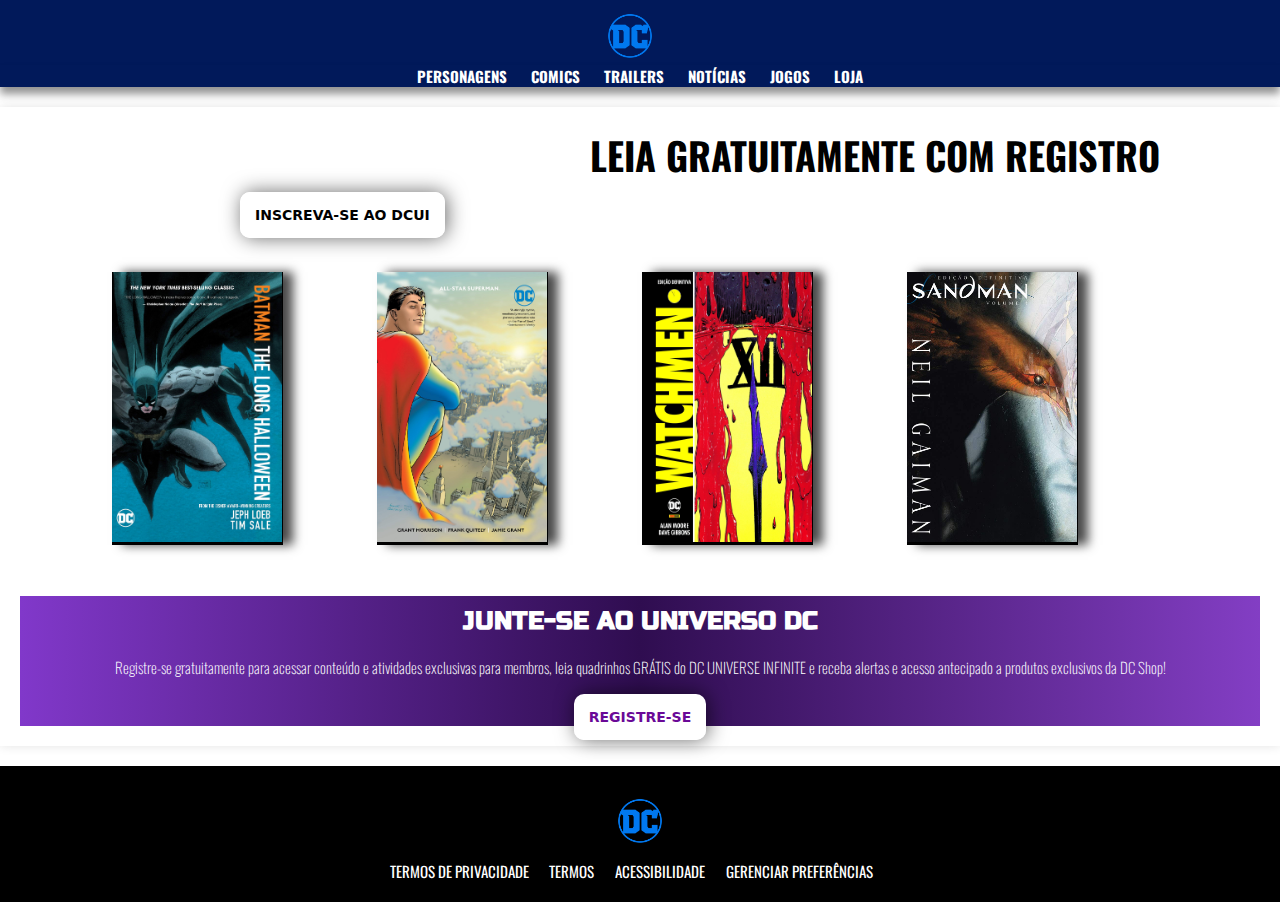
<file: index.html>
<!DOCTYPE html>
<html lang="pt-br">
<head>
    <meta charset="UTF-8">
    <meta http-equiv="X-UA-Compatible" content="IE=edge">
    <meta name="viewport" content="width=device-width, initial-scale=1.0">
    <title>DC COMICS</title>
    <link rel="shortcut icon" href="imagens/favicon/favicon.ico" type="image/x-icon">
    <link rel="stylesheet" href="style/style.css">

</head>
<body>
    <header>
        <a href="index.html"><img src="imagens/DC_Comics_logo.png" alt="DC LOGO" height="50px"></a>
    </header>
    <nav>
                <a href="PERSONAGENS.HTML">PERSONAGENS</a>
                <a href="#leia">COMICS</a>
                <a href="TRAILERS.HTML">TRAILERS</a>
                <a href="NOTÍCIAS.HTML">NOTÍCIAS</a>
                <a href="JOGOS.HTML">JOGOS</a>
                <a href="LOJA.HTML">LOJA</a>
    </nav>
    <main>
        <article>
        
                <div class="HQ">
                    <h1 id="leia">LEIA GRATUITAMENTE COM REGISTRO</h1>
                </div>
                <div class="dcui">
                    <a href="https://www.dcuniverseinfinite.com/join" target="_blank">INSCREVA-SE AO DCUI</a>
                </div>
                <br>
                <div class="hqs">
                    <ul>
                        <li><img src="imagens/banner hqs/batman the long hallowen.jpg" width="170" height="270" alt=""></li>
                        <li><img src="imagens/banner hqs/superman all stars.jpg" width="170" height="270" alt=""></li>
                        <li><img src="imagens/banner hqs/watchmen.jpg" width="170" height="270" alt=""></li>
                        <li><img src="imagens/banner hqs/sandman.jpg" width="170" height="270" alt=""></li>
                    </ul>
                </div>
                <div class="join">
                    <h1>
                        JUNTE-SE AO UNIVERSO DC
                    </h1>
                    <p>
                        Registre-se gratuitamente para acessar conteúdo e atividades exclusivas para membros, leia quadrinhos GRÁTIS do DC UNIVERSE INFINITE e receba alertas e acesso antecipado a produtos exclusivos da DC Shop!
                    </p>
                    <br>
                    <a href="#">REGISTRE-SE</a>
                </div>

        </article>
    </main>
    <footer>
            <img src="imagens/DC_Comics_logo.png" alt="dcc">
            <br>
            <a href="">TERMOS DE PRIVACIDADE </a>
            <a href="">TERMOS</a>
            <a href="">ACESSIBILIDADE</a>
            <a href="">GERENCIAR PREFERÊNCIAS</a>
            
    </footer>

</body>
</html>
</file>
<file: style/style.css>
@charset "UTF-8";

@import url('https://fonts.googleapis.com/css2?family=Russo+One&display=swap');

@import url('https://fonts.googleapis.com/css2?family=Oswald&display=swap');

@import url('https://fonts.googleapis.com/css2?family=Bebas+Neue&display=swap');

:root {
    --cor1:#8692F9 ;
    --cor2:#414678;
    --cor3:#2F3EC4;
    --cor4:#3B4EF7;
    --cor5:#1D2678;

    --font-titulo: 'Russo One', sans-serif;;
    --font-subtitulo:'Oswald', sans-serif;;
    --font-titulo2: 'Bebas Neue', cursive; 
}

* {
    margin: 0px 0px 0px 0px;
    padding: 0px 0px 0px 0px;
}

body {
    background-color: rgb(255, 255, 255);
}

header {
        background-color: rgb(1, 25, 90);
        text-align: center;
        padding-top: 2px;
    }

header img {
    padding: 9px 20px 0px 0px;
}

nav {
    margin: 0px 0px 20px 0px;
    display: block;
    background-color: rgb(1, 25, 90);
    box-shadow: 0px 7px 9px rgba(0, 0, 0, 0.432);
    text-align: center;
    }


nav > a {
  
    padding: 9px 10px 5px 10px;
    color: rgb(255, 255, 255);
    text-decoration: none;
    font-family: var(--font-subtitulo);
    font-weight: bold;
    font-size: 15px;
    border-radius: 10px;
    transition-duration: 0.3s;
}

nav > a:hover {
    background-color: rgb(0, 0, 0);
    color: rgb(12, 124, 189);
}

main {
    background-color: rgb(255, 255, 255);
    padding: 20px;
    text-align: center;
    margin: auto;
    min-width: 300px;
    max-width: 1500px;
    margin-bottom: 20px;
    box-shadow: 0px 0px 10px rgba(0, 0, 0, 0.11);
   
}

main a { 
    font-size: 14px;
    padding: 15px;
    text-align: center;
    margin: 0px 10px;
    background-color: #ffffff;
    color: rgb(0, 0, 0);
    width: 60%;
    border-radius: 10px 10px 10px 10px;
    font-family: system-ui, -apple-system, BlinkMacSystemFont, 'Segoe UI', Roboto, Oxygen, Ubuntu, Cantarell, 'Open Sans', 'Helvetica Neue', sans-serif;
    text-decoration: none;
    font-weight: bold;
    transition-duration: 0.3s;
    box-shadow: 2px 0px 20px rgba(0, 0, 0, 0.582);
}

main a:hover {
    background-color: #20286d;
    color: rgb(255, 255, 255);
    
}


div.HQ {
    font-family: var(--font-subtitulo);
    font-size: 19px;
    text-align: right;
    margin: 0px 100px 23px 0px;
}

main .dcui {
    display: block;
    text-align: left;
    margin: 0px 210px;
}

main .hqs {
    margin: 30px 0px 50px 0px;
    width: 100%;
}

main li {
    
    box-shadow: 10px 0px 10px rgba(0, 0, 0, 0.712);
    padding: 256px 1px 0px 0px;
    background-color: #000000;
    margin: 0px 90px 0px 0px;
    display: inline;
    transition-duration: 0.3s;

}
main li:hover {

    background-color: #000000;
    box-shadow: 20px 0px 15px rgba(0, 0, 0, 0.644);
}

div.join {
    
    margin: 10px 0px 0px 0px;
    background-image: linear-gradient(to right, #8138ca,#2f0d50, #833ec4);
    font-family: var(--font-titulo);
}

div.join > h1 {
    min-width: 300px;
    max-width: 1500px;
    padding: 10px 0px 10px 0px;
    color: white;
    margin: auto;
    font-size: 25px;
    font-family: var(--font-titulo);
}

div.join > p {
    padding: 10px 0px 10px 0px;
    color: rgb(255, 255, 255);
    font-weight: lighter;
    text-align: center;
    font-family: var(--font-subtitulo);
    font-size: 15px;
}

div.join > a {
    text-align: left;
    color: #6a0997;
    background-color: #ffffff;
    transition-duration: 0.3s;
}

div.join > a:hover {
    background-color: #7d31c9;
    color: #ffffff;

}

footer {
    margin: 0px 0px 0px 0px;
    padding: 20px;
    background-color: black;
    text-align: center;
}

footer > img {
    width: 50px;
    padding: 10px;
}

footer > a {
    color: white;
    margin: 0px 17px 0px 0px;
    font-family: var(--font-subtitulo);
    font-size: 15px;
    text-decoration: none;
    transition-duration: 0.3s;
}

footer > a:hover {
    color: #1f5ed4;
}
</file>
